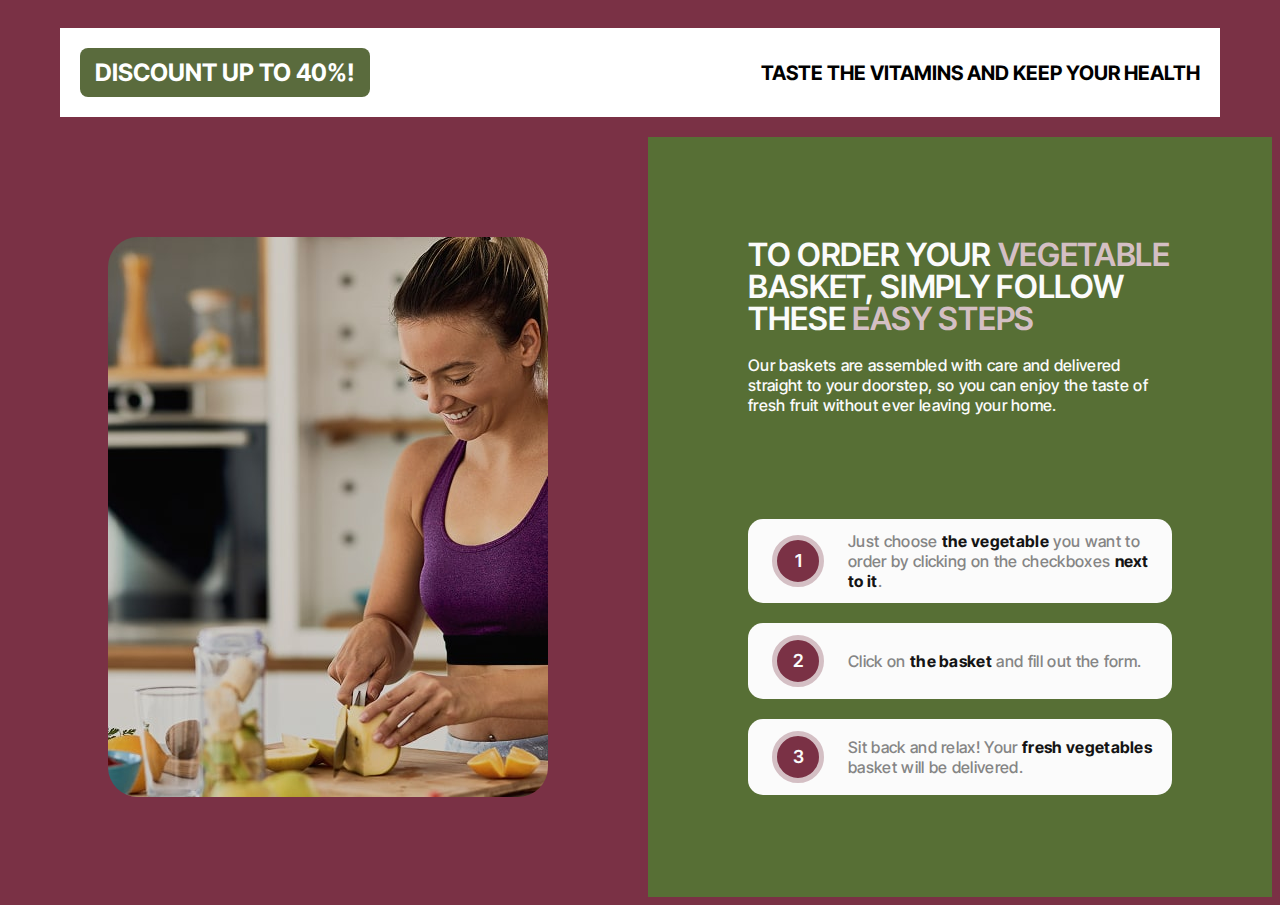
<file: index.html>
<!DOCTYPE html>
<html lang="en">
<head>
    <meta charset="UTF-8">
    <meta name="viewport" content="width=device-width, initial-scale=1.0">
    <title>Document</title>
    <link href="https://fonts.googleapis.com/css2?family=Inter+Tight:wght@500;600;700&display=swap" rel="stylesheet">

    <link rel="stylesheet" href="how_it_works.css" />
</head>
<body>

<div class="container con">
    <div class="discount-section">
        <p class="discount-title">DISCOUNT UP TO 40%!</p>
        <p class="discount-text">TASTE THE VITAMINS AND KEEP YOUR HEALTH</p>
    </div>
</div>


    <section class="section-works">
        <h2 class="visually-hidden" id="how-it-works">how it works</h2>
        <div class="section-picture">
            <picture class="picture-women">
                <source media="(min-width: 1280px)" srcset="
                    ./img/how_it_works/girl-desk-min.jpg 1x,
                    ./img/how_it_works/girl-desk@2x-min.jpg 2x
                    " />
                <source media="(min-width: 768px)" srcset="
                    ./img/how_it_works/girl-tab-min.jpg 1x,
                    ./img/how_it_works/girl-tab@2x-min.jpg 2x
                    " />
                <source media="(max-width: 768px)" srcset="
                    ./img/how_it_works/girl-mob-min.jpg 1x,
                    ./img/how_it_works/girl-mob@2x-min.jpg 2x
                    " />
    
                <img src="./img/how_it_works/girl-desk-min.jpg" alt="woman cutting vegetables in the kitchen" />
            </picture>
        </div>
    
        <div class="instruction">
            <div class="cotainer-instruction">
                <h2 class="title-instruction">To order your <span class="marker">vegetable</span> basket, simply follow
                    these <span class="marker">easy steps</span></h2>
                <p class="details-instruction">Our baskets are assembled with care and delivered straight to your doorstep,
                    so you can enjoy the taste of fresh fruit without ever leaving your home.</p>
                <ol>
                    <li class="list-instruction"><span>Just choose <span class="marker-black">the vegetable</span> you want
                        to order by clicking on the checkboxes <span class="marker-black">next to it</span>.</span>
                    </li>

                    <li class="list-instruction"><span>Click on <span class="marker-black">the basket</span> and fill out
                        the form.</span>
                    </li>

                    <li class="list-instruction"><span>Sit back and relax! Your <span class="marker-black">fresh
                        vegetables</span> basket will be delivered.</span>
                    </li>
                </ol>
            </div>
        </div>
    </section>

</body>
</html>
</file>
<file: how_it_works.css>
body {
    font-family: "Inter Tight", sans-serif;
    color: #434455;
    background-color: #7a3145;
    /* line-height: 1.5; */
}

p,
h1,
h2,
h3,
h4,
h5,
h6 {
    margin: 0;
}

img {
    display: block;
    max-width: 100%;
    height: auto;
}

.visually-hidden {
    position: absolute;
    width: 1px;
    height: 1px;
    margin: -1px;
    border: 0;
    padding: 0;
    white-space: nowrap;
    clip-path: inset(100%);
    clip: rect(0 0 0 0);
    overflow: hidden;
}

ul,
ol {
    list-style-type: none;
    margin: 0;
    padding: 0;
}

a {
    text-decoration: none;
}

button {
    cursor: pointer;
}

/* пробна цекція*/

/* Загальний контейнер для всіх секцій */
.container {
    width: 100%;
    max-width: 1200px; /* Максимальна ширина для великих екранів */
    margin: 0 auto;
    padding: 20px;
    box-sizing: border-box;
}

/* Стилі для секції з текстом */
.discount-section {
    text-align: center;
    padding: 20px;
    background: white;
    box-sizing: border-box;
}

/* Заголовок з зеленим фоном */
.discount-title {
    background: #5A6B3D;
    color: white;
    font-size: 24px;
    font-weight: bold;
    padding: 10px 15px;
    display: inline-block;
    border-radius: 8px; /* Заокруглення кутів */
}

/* Основний текст */
.discount-text {
    font-size: 20px;
    font-weight: bold;
    color: black;
}

/* Стилі для телефону */
@media (max-width: 600px) {
    .discount-section {
        text-align: left;
        padding: 10px;
    }
    .discount-title {
        font-size: 18px;
        display: block;
    }
    .discount-text {
        font-size: 16px;
    }
}

/* Стилі для планшета */
@media (min-width: 601px) and (max-width: 1024px) {
    .discount-section {
        text-align: center;
    }
    .discount-title {
        font-size: 22px;
    }
    .discount-text {
        font-size: 18px;
    }
}

/* Стилі для комп’ютера */
@media (min-width: 1025px) {
    .discount-section {
        text-align: left;
        display: flex;
        align-items: center;
        justify-content: space-between;
    }
    .discount-title {
        font-size: 24px;
    }
    .discount-text {
        font-size: 20px;
        margin-left: 10px;
    }
}

/* Загальний контейнер для всіх секцій */
.con {
    width: 100%;
    max-width: 1200px; /* Максимальна ширина для великих екранів */
    /*margin: 0 auto;*/
    /* padding: 20px; */
    box-sizing: border-box;
}

/* Стилі для секції з текстом */
.discount-section {
    text-align: center;
    padding: 20px;
    background: white;
    box-sizing: border-box;
}

/* Заголовок з зеленим фоном */
.discount-title {
    background: #5A6B3D;
    color: white;
    font-size: 24px;
    font-weight: bold;
    padding: 10px 15px;
    display: inline-block;
    border-radius: 8px; /* Заокруглення кутів */
}

/* Основний текст */
.discount-text {
    font-size: 20px;
    font-weight: bold;
    color: black;
}

/* Стилі для телефону */
@media (max-width: 600px) {
    .discount-section {
        text-align: left;
        padding: 10px;
    }
    .discount-title {
        font-size: 18px;
        display: block;
    }
    .discount-text {
        font-size: 16px;
    }
}

/* Стилі для планшета */
@media (min-width: 601px) and (max-width: 1024px) {
    .discount-section {
        text-align: center;
    }
    .discount-title {
        font-size: 22px;
    }
    .discount-text {
        font-size: 18px;
    }
}

/* Стилі для комп’ютера */
@media (min-width: 1025px) {
    .discount-section {
        text-align: left;
        display: flex;
        align-items: center;
        justify-content: space-between;
    }
    .discount-title {
        font-size: 24px;
    }
    .discount-text {
        font-size: 20px;
        margin-left: 10px;
    }
}

/* code */
.section-works {
    letter-spacing: 0.02em;
}

.section-picture {
    background-color: #7a3145;
    max-height: 452px;
    padding: 40px 20px;
    display: flex;
    justify-content: center; 
    align-items: center;
}

.picture-women {
    border-radius: 30px;
    background-color: rgba(20, 20, 20, 0.2);
    overflow: hidden;
}

.instruction {
    background-color: #576f35;
    padding: 80px 0px;
    display: flex;
    flex-wrap: wrap;
    justify-content: center; 
    align-items: center;
}
@media screen and (max-width: 1280px) {
    .instruction {
        margin: 0 auto;
    }
}

.cotainer-instruction {
    max-width: 320px;
}
@media screen and (min-width: 375px) {
    .cotainer-instruction {
        max-width: 330px;
    }
}

.title-instruction {
    font-weight: 600;
    font-size: 28px;
    line-height: 1;
    letter-spacing: -0.01em;
    text-transform: uppercase;
    color: #fbfbfb;

    margin-bottom: 20px;
}

.details-instruction {
    font-weight: 500;
    font-size: 14px;
    line-height: 1.43;
    color: #fbfbfb;

    margin-bottom: 40px;
}

.marker {
    color: #d4bfc4;
}

.marker-black {
    font-weight: 700;
    color: #141414;
}


ol {
    counter-reset: section;
    list-style: none; 
}
  
li::before {
    counter-increment: section; 
    content: counter(section);
    flex-shrink: 0;


    display: inline-block;
    border-radius: 50%;
    background-color: #7a3145;

    width: 42px;
    height: 42px;
    text-align: center;
    align-content: center;

    border: 5px solid #d4bfc4;

    font-weight: 600;
    font-size: 18px;
    letter-spacing: -0.01em;
    color: #fbfbfb;
    margin-right: 24px; 

}

.list-instruction {
    border-radius: 15px;
    padding: 12px 27px 12px 24px;
    background-color: #fbfbfb;

    font-weight: 500;
    font-size: 14px;
    line-height: 1.43;
    color: #858585;

    display: flex;
    align-items: center;
}

.list-instruction:not(:last-child) {
    margin-bottom: 20px;
}

/* table */
@media screen and (min-width: 768px) {
    .section-picture { 
        min-width: 640px;
        min-height: 640px;
        padding: 100px 64px;
    }

    .instruction {
        padding: 100px 0px;
    }

    .cotainer-instruction {
        max-width: 466px;
    }

    .title-instruction {
        font-size: 32px;
        margin-bottom: 24xp;
    }

    .details-instruction {
        font-size: 16px;
        line-height: 1.25;

        margin-bottom: 52px;
    }

    .list-instruction {
        border-radius: 15px;
        padding: 12px 15px 12px 24px;
        background-color: #fbfbfb;
    }

    .list-instruction {
        font-weight: 500;
        font-size: 16px;
        line-height: 1.25;
    }

}

/* dectop */
@media screen and (min-width: 1280px) {
    .section-picture { 
        padding: 100px;

        min-width: 440px;
        min-height: 560px;
    } 

    .section-works {
        background: linear-gradient(to right, #7a3145 49%, #576f35 49%);
        display: flex;
        justify-content: center;
    }

    .instruction {
        padding: 100px;
    }

    .details-instruction {
        margin-bottom: 104px;
    }
}
</file>
